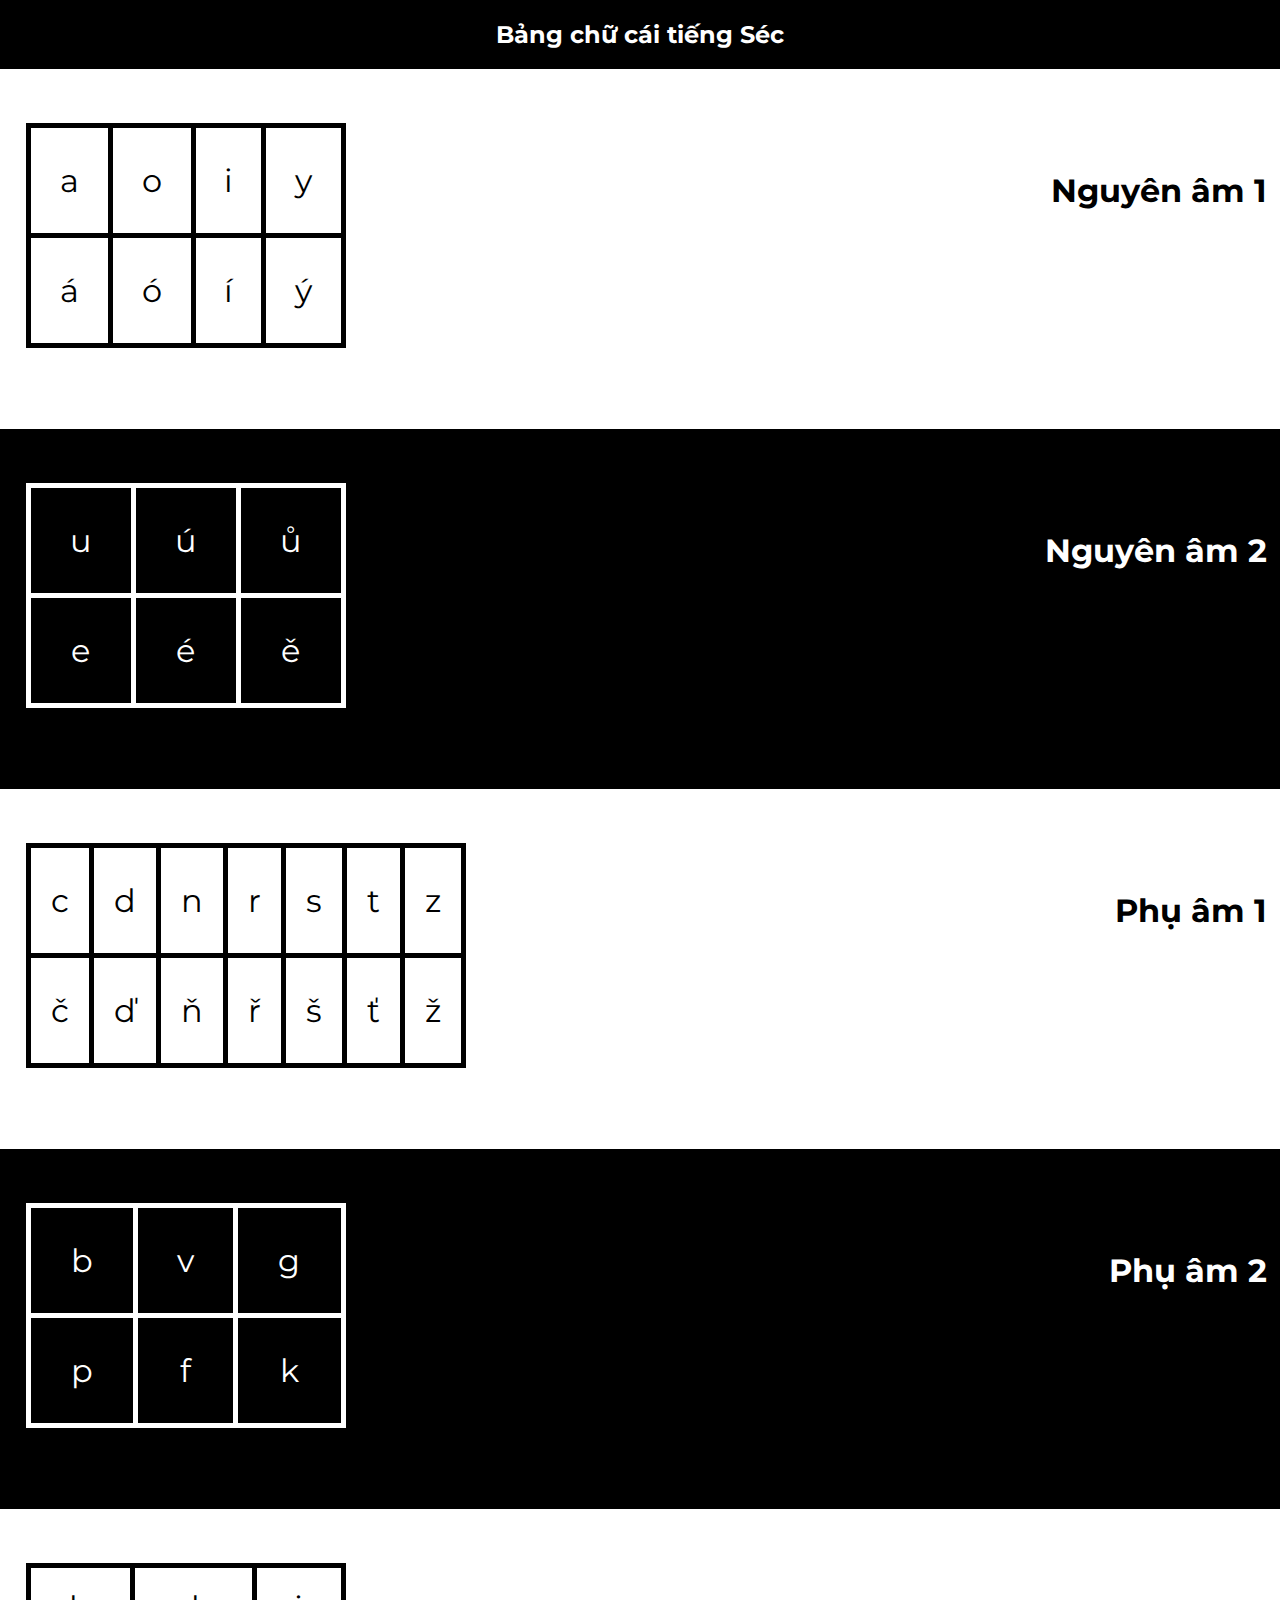
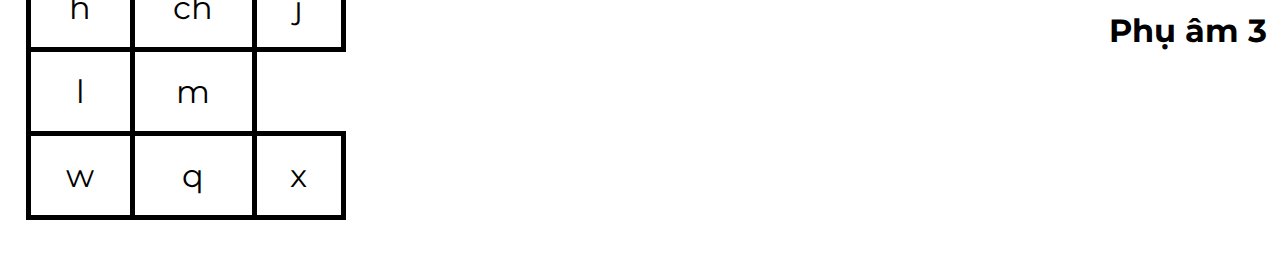
<file: p1.html>
<!DOCTYPE html>
<html lang="en">
<head>
    <meta charset="UTF-8">
    <meta http-equiv="X-UA-Compatible" content="IE=edge">
    <meta name="viewport" content="width=device-width, initial-scale=1.0">
    <link href="https://fonts.googleapis.com/css2?family=Montserrat:wght@700&display=swap" rel="stylesheet">
    <link rel="stylesheet" href="p1.css">
    <title>Phát âm</title>
</head>
<body>
    <header>
        <h2>Bảng chữ cái tiếng Séc</h2>
    </header>

<section class="sect1">
    <table class="vowel">
        <tr>
            <td>a</td>
            <td>o</td>
            <td>i</td>
            <td>y</td>
        </tr>
        <tr>
            <td>á</td>
            <td>ó</td>
            <td>í</td>
            <td>ý</td>
        </tr>
    </table>
    <h1>Nguyên âm 1</h1>
</section>

<section class="sect2">
    <table class="vowel special white" >
        <tr>
            <td>u</td>
            <td>ú</td>
            <td>ů</td>
        </tr>
        <tr>
            <td>e</td>
            <td>é</td>
            <td>ě</td>
        </tr>
    </table>
    <h1>Nguyên âm 2</h1>
</section>

<section class="sect3">
    <table class="consonant special" >
        <tr>
            <td>c</td>
            <td>d</td>
            <td>n</td>
            <td>r</td>
            <td>s</td>
            <td>t</td>
            <td>z</td>
        </tr>
        <tr>
            <td>č</td>
            <td>ď</td>
            <td>ň</td>
            <td>ř</td>
            <td>š</td>
            <td>ť</td>
            <td>ž</td>
        </tr>
    </table>
    <h1>Phụ âm 1</h1>
</section>

<section class="sect4">
    <table class="consonant pair white" >
        <tr>
            <td>b</td>
            <td>v</td>
            <td>g</td>
        </tr>
        <tr>
            <td>p</td>
            <td>f</td>
            <td>k</td>
        </tr>
    </table>
    <h1>Phụ âm 2</h1>
</section>

<section class="sect5">
    <table class="consonant">
        <tr> 
            <td>h</td>
            <td>ch</td>
            <td>j</td>
        </tr>
        <tr>
            <td>l</td>
            <td>m</td>
        </tr>
        <tr>
            <td>w</td>
            <td>q</td>
            <td>x</td>
        </tr>
    </table>
    <h1>Phụ âm 3</h1>
</section>


</body>
</html>
</file>
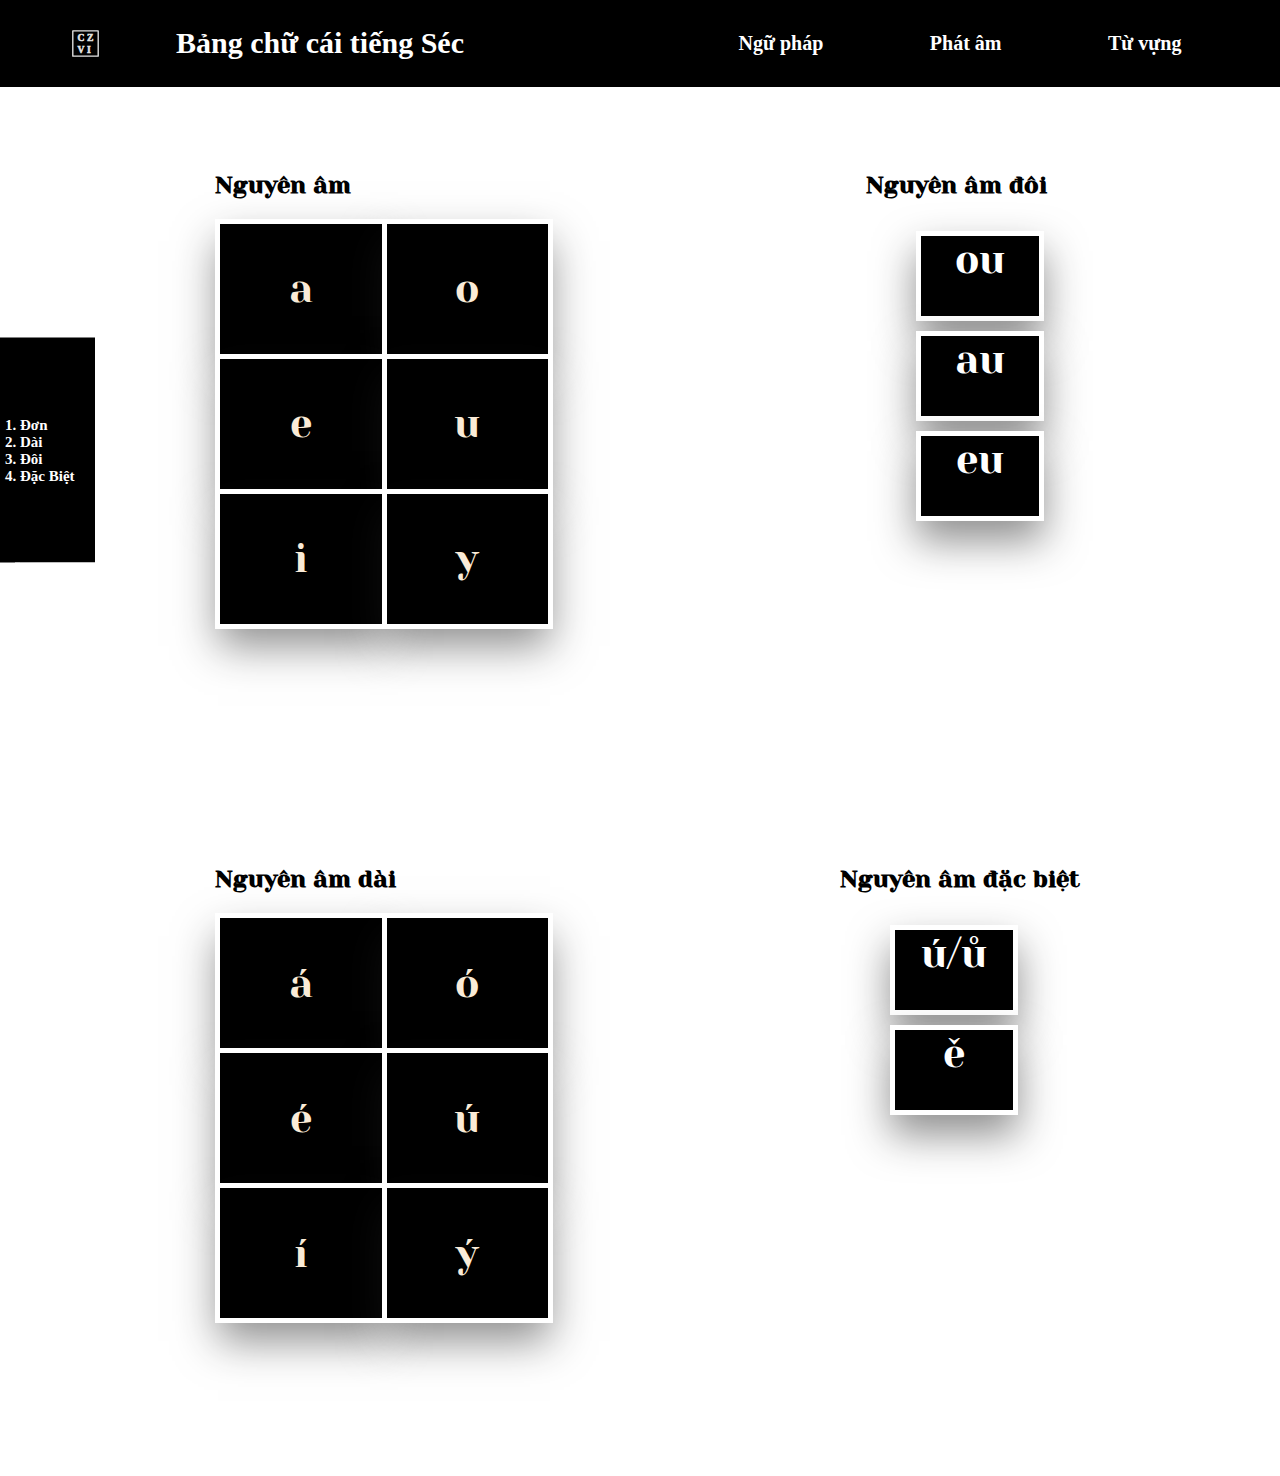
<file: Výslovnost/vowel.html>
<!DOCTYPE html>
<html lang="en">
<head>
    <meta charset="UTF-8">
    <meta http-equiv="X-UA-Compatible" content="IE=edge">
    <meta name="viewport" content="width=device-width, initial-scale=1.0">
    <link rel="stylesheet" href="vowel.css">
    <title>Nguyên âm</title>
</head>
<body>

    <header>
       <a href="../index.html"><img src="../logo01.svg" alt="CZ-VI" class="logo"></a>
       <h1>Bảng chữ cái tiếng Séc</h1> 
    </header>

    <nav>
        <div class="bar">Ngữ pháp</div>
        <div class="bar">Phát âm</div>
        <div class="bar">Từ vựng</div>
    </nav>

    <aside>
            <ol>
                <li class="menu 1"> <a href="#single">đơn</a></li>
                <li class="menu 1"> <a href="#length">dài</a> </li>
                <li class="menu 1"> <a href="#double">đôi</a> </li>
                <li class="menu 1"> <a href="#special">đặc biệt</a></li>
            </ol>
    </aside>

    

        <section class="vowel vowel_single" id = "single">
            
            <h2>Nguyên âm</h2>
            <table>
                <tr>
                    <td>a</td>
                    <td>o</td>
                </tr>
                <tr>
                    <td>e</td>
                    <td>u</td>
                </tr>
                <tr>
                    <td>i</td>
                    <td>y</td>
                </tr>
            </table>

        </section>

        <section class="vowel vowel_length" id="length">
            <h2>Nguyên âm dài</h2>
            <table>
                <tr>
                    <td>á</td>
                    <td>ó</td>
                </tr>
                <tr>
                    <td>é</td>
                    <td>ú</td>
                </tr>
                <tr>
                    <td>í</td>
                    <td>ý</td>
                </tr>
            </table>

        </section>

        <section class="vowel vowel_double" id="double">
            <h2>Nguyên âm đôi</h2>
            <ul class="list2">
                <li class="double-vowel">ou</li>
                <li class="double-vowel">au</li>
                <li class="double-vowel">eu</li>
            </ul>
        </section>

        <section class="vowel vowel_special" id="special">
            <h2>Nguyên âm đặc biệt</h2>
            <ul class="list3">
                <li class="special-vowel">ú/ů</li>
                <li class="special-vowel">ě</li>
            </ul>
        </section>

    

    <footer></footer>

</body>
</html>
</file>
<file: p1.css>
*{
    box-sizing: border-box;
}

body {
    
    --main-color: black;
    --main-size: 16px;

    font-family: Montserrat;
    text-align: justify;
    font-size: var(--main-size);

    margin: 0;
    padding: 0;
    display: grid;
    grid-template-areas: 
    "header"
    "sect1"
    "sect2"
    "sect3"
    "sect4"
    "sect5";
    grid-template-columns: 100%;
    grid-template-rows: 10% repeat(5 20%);
}


header{
    grid-area: header;
    background-color: var(--main-color);
    color: white;
    text-align: center;
}

section{
    width: 100%;
    height: 40vh;
    display: flex;
    justify-content: space-between;

}

section:nth-child(2n+1)
{
    background-color: var(--main-color);
    color: white;
}

table{
    text-align: center;
    font-size: 2rem;

    border-collapse: collapse;
    
    width: 25%;
    height: 25vh;

    position: relative;
    top: 15%;
    left: 2%;

}

td{
    padding: 20px;
    border: 5px solid black;
}

.white td{
    border: 5px solid white;
}

h1{
    margin-right: 1%;
    margin-left: 15%;
    margin-top: 8%;
}
</file>
<file: Výslovnost/vowel.css>
@import url('https://fonts.googleapis.com/css2?family=Yeseva+One&display=swap');

*{
    box-sizing: border-box;
}

body {
    font-size: 16px;
    position: relative;
    margin: 0;
    display: grid;
    grid-template-columns: 10% 40% 50%;
    grid-template-rows: 7.5% 60% 60%;
    grid-template-areas: 
    "header header nav ."
    "sidebar sect1 sect3 ."
    "sidebar sect2 sect4 ."

}

header
{
    position: relative;
    grid-area: header;
    background-color: black;
    color: white;
    display: flex;
    align-items: center;
    justify-content: center;

}
header > h1{
    font-size: 30px;
}
header > a > img {
    height: 50%;
    position: absolute;
    left: 10%;
    top: 25%;
}
nav {
    grid-area: nav;
    background-color: black;
    color: white;
    font-weight: 700;
    font-size: 20px;
    display: flex;
    justify-content: space-evenly;
    align-items: center;
}

.bar {
    padding: 8px;
    margin: 0;

}
.bar:hover{
    color: black;
    background-color: yellow;
    padding: 1.42rem;
}

header, nav {
    font-family: "Montserrat";
}

aside
{
    position: fixed;
    top: 50%;
    bottom: 50%;
    transform: translateY(-50%);
    grid-area: sidebar;
    background-color: black;
    height: 25%;
    padding: 20px;
    word-wrap: break-word;
    color: white;
    font-family: "Montserrat";
    font-weight: 650;
    font-size: 15px;
    text-transform: capitalize;

}
aside > ol {
    position: relative;
    display: flex;
    margin: 0;
    padding: 0;
    flex-direction: column;
    margin: 0;
    top: 50%;
    transform: translateY(-50%);
}


section {
    font-family: 'Yeseva One', cursive;
}

.vowel table{
    border-collapse: collapse;
    padding: 1em;
}

td {
    border: 5px solid white;
    background-color: black;
    color: antiquewhite;
    width: 13vw;
    height: 15vh;
    text-align: center;
    font-size: 40px;
    box-shadow: 0px 20px 40px rgba(32, 32, 32, 0.5);
}

.vowel_single{
    grid-area: sect1;
    justify-self: center;
}


.vowel_length{
    grid-area: sect2;
    justify-self: center;

}

.vowel_double{
    grid-area: sect3;
    justify-self: center;

}

.vowel_special{
    grid-area: sect4;
    justify-self: center;
}

.vowel
{
    margin-top: 4rem;
}

td:hover, td:active {
    background-color: yellow;
    color: black;
    border: 0px solid ;
}

section > ul > li
{
    text-align: center;
    font-size: 40px;
    margin: 10px;
    padding: 0px;
    list-style: none;
    border: 5px solid white;
    background-color: black;
    box-shadow: 0px 20px 40px rgba(32, 32, 32, 0.5);
    color: white;
    height: 10vh;
    width: 10vw;
}

ul > li:first-child {
    margin-top: 2rem;
}


a {
    text-decoration: none;
    color: white;
}

@media (max-width: 1000px) {
    
    aside {
        display: none;
    }

    body{
        grid-template-areas: 
        "header"
        "nav"
        "sect1"
        "sect2"
        "sect3" 
        "sect4";

        grid-template-columns: 100%;
        grid-template-rows: 10%;
    }

    .vowel {
        justify-self: flex-start;
        margin-left: 40%;
    }

    .vowel > ul > li{
        position: relative;
        width: 30vw;
        right: 20%;
        transform: translateX(-10%);
    }

  header {
    display: flex;
  }
}
</file>
